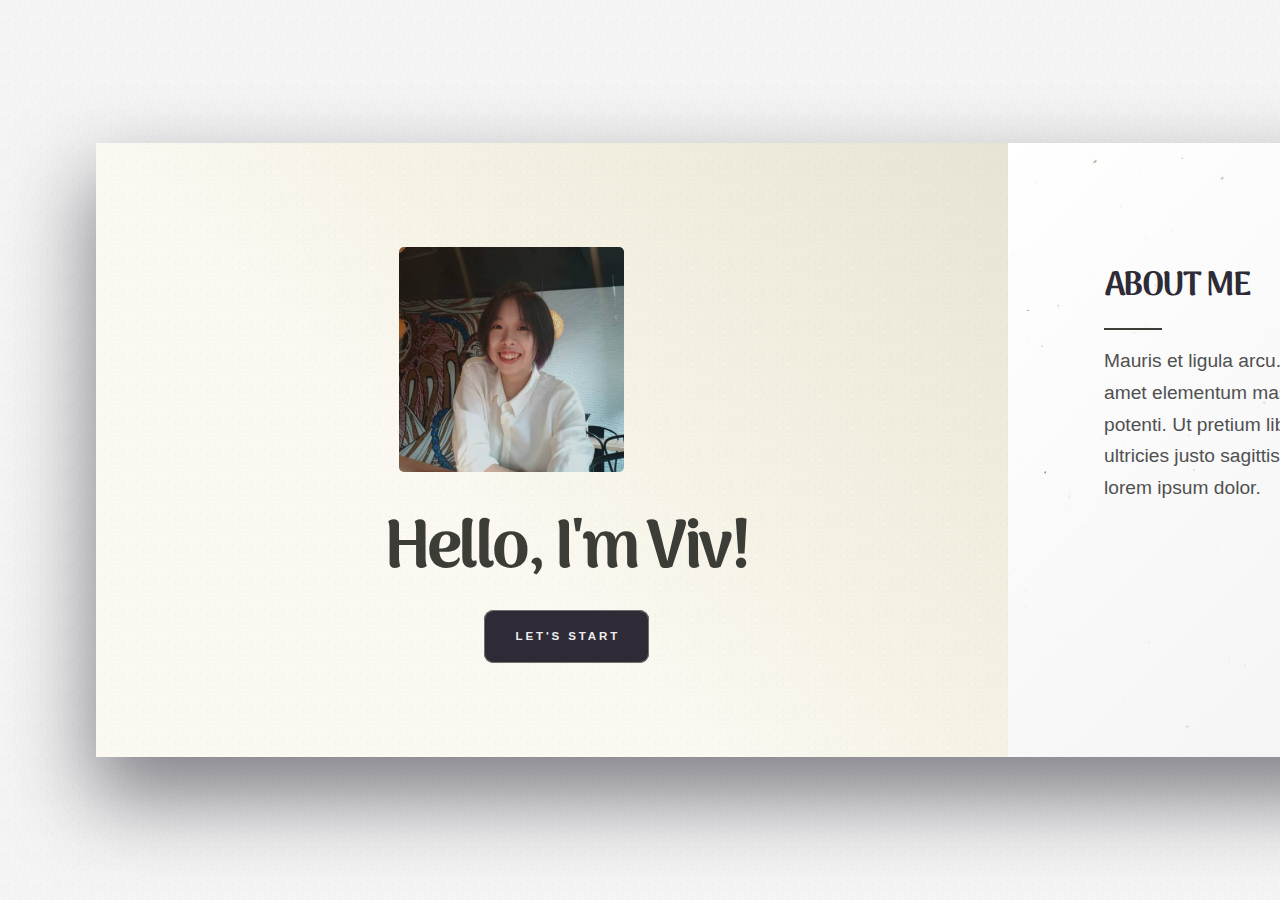
<file: index.html>
<html>
	<head>
		<title>Portfolio</title>
		<meta charset="utf-8" />
		<meta name="viewport" content="width=device-width, initial-scale=1, user-scalable=no" />
		<!--Google Font-->
		<link rel="preconnect" href="https://fonts.googleapis.com">
		<link rel="preconnect" href="https://fonts.gstatic.com" crossorigin>
		<link href="https://fonts.googleapis.com/css2?family=Arima:wght@100..700&display=swap" rel="stylesheet">
		<!--CSS-->
		<link rel="stylesheet" href="assets/css/main.css" />
		<noscript><link rel="stylesheet" href="assets/css/noscript.css" /></noscript>
	</head>
	<body>
		<!--Preloader-->
		<div id="loader">
			<div class="circle"></div>
			<div class="circle"></div>
		</div>
		<!-- Page Wrapper -->
			<div id="page-wrapper">

				<!-- Wrapper -->
					<div id="wrapper">

						<!-- Panel (Banner) -->
							<section class="panel banner right">
								<div class="content color0 span-4-75">
									<div class="image-container">
										<img src="images/pic.jpg" alt="" class="home-img">
									</div>
									<h1 class="major">Hello, I'm Viv!</h1>
									<ul class="actions">
                                        <li><a href="#first" class="button">Let's Start</a></li>
									</ul>
								</div>
							</section>

						<!-- Panel (Spotlight) -->
							<section class="panel spotlight medium right" id="first">
								<div class="content span-10">
									<h2 class="major text-reveal text-shuffle">ABOUT ME</h2>
									<p class="text-reveal">Mauris et ligula arcu. Proin dapibus convallis accumsan. Lorem maximus hendrerit orci, sit amet elementum massa hendrerit sed. Donec et ullamcorper ligula. Suspendisse amet potenti. Ut pretium libero eleifend euismod sed tristique. Quisque dictum magna risus, id ultricies justo sagittis vitae. Sed id odio tempor, porttitor elit amet, gravida hendrerit fringilla lorem ipsum dolor.</p>
									<ul class="actions">
										<li>
											<a href="pdf/Internship Resume.pdf" target="_blank" class="button">
												View Resume
												<span class="icon fa-external-link">
													<span class="label">View</span>
												</span>
											</a>
										</li>
									</ul>
								</div>
								<div class="image" data-position="top left">
									<img src="images/sub_bg.jpg" alt="" />
								</div>
							</section>

						<!-- Panel -->
							<section class="panel color0">
								<div class="intro joined">
									<h2 class="major text-reveal text-shuffle">EDUCATION</h2>
									<p class="text-reveal">Sed vel nibh libero. Mauris et lorem pharetra massa lorem turpis congue pulvinar. Vivamus sed feugiat finibus. Duis amet bibendum amet sed. Duis mauris ex, dapibus sed ligula tempus volutpat magna etiam.</p>
								</div>
								<div class="inner">
									<ul class="grid-icons three connected">
										<li><span class="icon fa-code"><span class="label">Programming</span></span></li>
										<li><span class="icon fa-bar-chart"><span class="label">Visualisation</span></span></li>
										<li><span class="icon fa-database"><span class="label">Database</span></span></li>
										<li><span class="icon fa-html5"><span class="label">Front-end</span></span></li>
										<li><span class="icon fa-file-powerpoint-o"><span class="label">Microsoft</span></span></li>
										<li><span class="icon fa-cog"><span class="label">Config</span></span></li>
									</ul>
								</div>
							</section>

						<!-- Panel -->
							<section class="panel">
								<div class="intro color1">
									<h2 class="major text-reveal text-shuffle">SKILL</h2>
									<p class="text-reveal">Sed vel nibh libero. Mauris et lorem pharetra massa lorem turpis congue pulvinar. Vivamus sed feugiat finibus. Duis amet bibendum amet sed. Duis mauris ex, dapibus sed ligula tempus volutpat magna etiam.</p>
								</div>
							</section>

						<!-- Panel -->
							<section class="panel color0">
								<div class="intro">
									<h2 class="major text-reveal text-shuffle">GET IN TOUCH</h2>
									<p class="text-reveal">Sed vel nibh libero. Mauris et lorem pharetra massa lorem turpis congue pulvinar. Vivamus sed feugiat finibus. Duis amet bibendum amet sed. Duis mauris ex, dapibus sed ligula tempus volutpat magna etiam.</p>
                                    <ul class="icons text-reveal">
                                        <li><a href="https://wa.me/+601157552633?" class="icon fa-whatsapp"><span class="label">Whatsapp</span></a></li>
                                        <li><a href="mailto:syeo0036@student.moansh.edu" class="icon fa-envelope-o"><span class="label">Medium</span></a></li>
                                        <!--<li><a href="#" class="icon fa-facebook"><span class="label">Facebook</span></a></li>
                                        <li><a href="#" class="icon fa-instagram"><span class="label">Instagram</span></a></li>-->
                                        <li><a href="https://github.com/ImJelly02?tab=repositories" class="icon fa-github"><span class="label">GitHub</span></a></li>
                                    </ul>
								</div>
							</section>

						<!-- Copyright -->
							<div class="copyright">&copy; Portfolio. Design: <a href="https://html5up.net">HTML5 UP</a>.</div>
					</div>
			</div>
		<!-- Scripts -->
			<script src="assets/js/jquery.min.js"></script>
			<script src="assets/js/skel.min.js"></script>
			<script src="assets/js/main.js"></script>
			<script src="assets/js/pre.loader.js"></script>
			<script src="assets/js/animation.text.js"></script>

	</body>
</html>
</file>
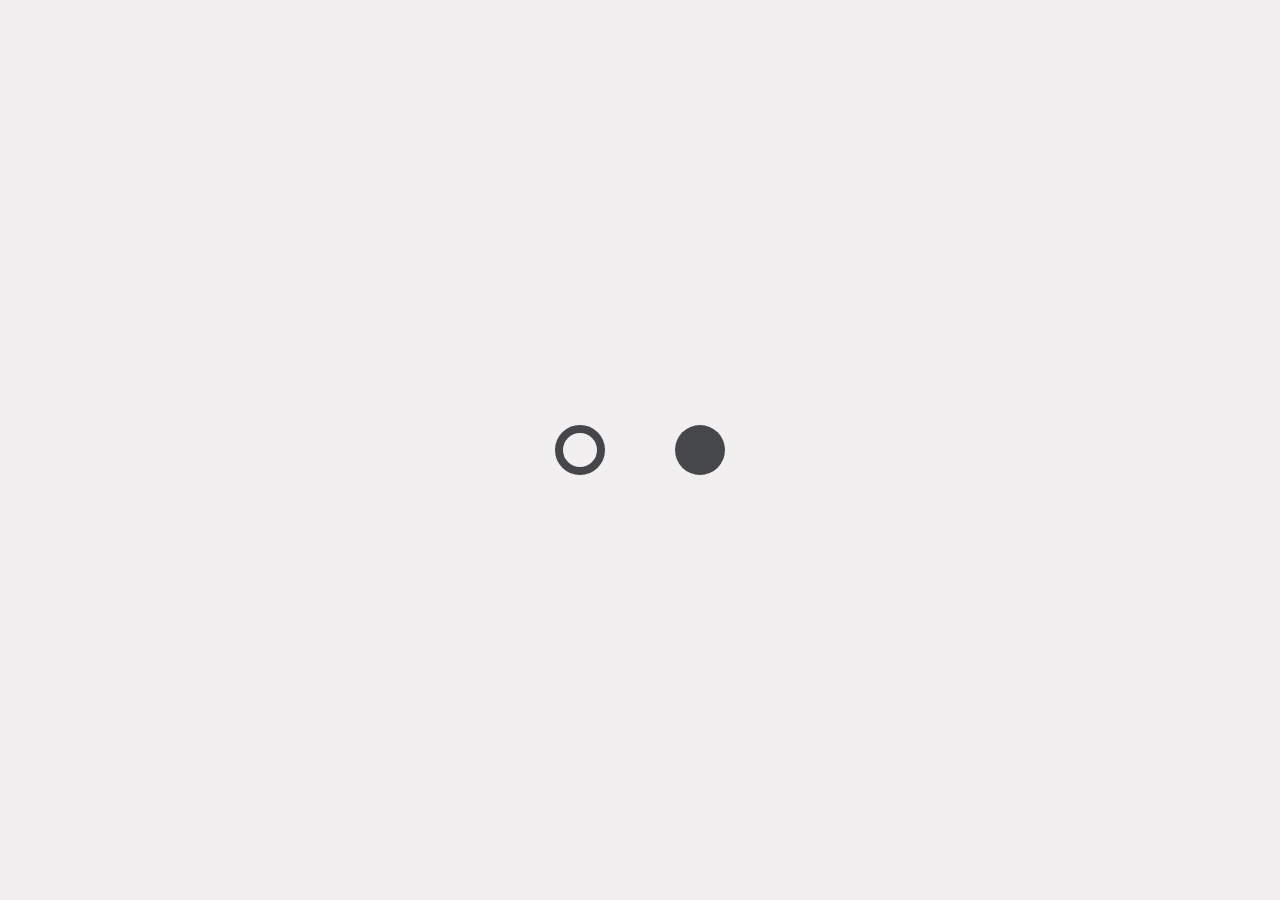
<file: test.html>
<!DOCTYPE html>
<html lang="en">
    <head>
        <title>Loading Animation</title>
        <link rel="stylesheet" href="assets/css/loader.css" />
    </head>
    <body>
        <div></div>
        <div></div>
    </body>
</html>
</file>
<file: assets/css/noscript.css>
/*
	Ethereal by HTML5 UP
	html5up.net | @ajlkn
	Free for personal and commercial use under the CCA 3.0 license (html5up.net/license)
*/

/* Page */
body {
	overflow-x: scroll;
}
</file>
<file: assets/css/loader.css>
body{
    background-color: #F1EFEF;
    padding: 0;
    margin:0;
}

div:nth-child(1){
    height: 50px;
    width: 50px;
    box-sizing: border-box;
    border: 8px solid #45474B;
    position: absolute;
    margin: auto;
    top:0;
    bottom: 0;
    right: 0;
    left: -120px;
    border-radius: 50%;
    background-color: #F1EFEF;
    animation: move1 1.5s infinite;
}
@keyframes move1 {
    50%{
        left: 120px;
        z-index: 0;

    }
    51%{
        z-index: 2
    }
    100%{
        left: -120px;
        z-index: 2;
    }
}
div:nth-child(2){
    height: 50px;
    width: 50px;
    background-color: #45474B;
    position: absolute;
    margin: auto;
    bottom: 0;
    top: 0;
    left: 120px;
    right: 0;
    border-radius: 50%;
    animation: move2 1.5s infinite;
}
@keyframes move2 {
    50%{
        left: -120px;
    }
    100%{
        left: 120px;
    }
}
</file>
<file: assets/css/main.css>
@import url(font-awesome.min.css);
@import url("https://fonts.googleapis.com/css?family=Source+Sans+Pro:300,400,300i,400i");

/* Reset */
	html, body, div, span, applet, object, iframe, h1, h2, h3, h4, h5, h6, p, blockquote, pre, a, abbr, acronym, address, big, cite, code, del, dfn, em, img, ins, kbd, q, s, samp, small, strike, strong, sub, sup, tt, var, b, u, i, center, dl, dt, dd, ol, ul, li, fieldset, form, label, legend, table, caption, tbody, tfoot, thead, tr, th, td, article, aside, canvas, details, embed, figure, figcaption, footer, header, hgroup, menu, nav, output, ruby, section, summary, time, mark, audio, video {
		margin: 0;
		padding: 0;
		border: 0;
		font-size: 100%;
		font: inherit;
		vertical-align: baseline;
	}

	article, aside, details, figcaption, figure, footer, header, hgroup, menu, nav, section {
		display: block;
	}

	body {
		line-height: 1;
	}

	ol, ul {
		list-style: none;
	}

	blockquote, q {
		quotes: none;
	}

	blockquote:before, blockquote:after, q:before, q:after {
		content: '';
		content: none;
	}

	table {
		border-collapse: collapse;
		border-spacing: 0;
	}

	body {
		-webkit-text-size-adjust: none;
	}

/* Box Model */

	*, *:before, *:after {
		-moz-box-sizing: border-box;
		-webkit-box-sizing: border-box;
		box-sizing: border-box;
	}

/* Page */
	/*Page Rotation*/
	@-moz-keyframes load-spinner {
		0% {
			-moz-transform: rotate(0deg);
			-webkit-transform: rotate(0deg);
			-ms-transform: rotate(0deg);
			transform: rotate(0deg);
		}

		100% {
			-moz-transform: rotate(360deg);
			-webkit-transform: rotate(360deg);
			-ms-transform: rotate(360deg);
			transform: rotate(360deg);
		}
	}

	@-webkit-keyframes load-spinner {
		0% {
			-moz-transform: rotate(0deg);
			-webkit-transform: rotate(0deg);
			-ms-transform: rotate(0deg);
			transform: rotate(0deg);
		}

		100% {
			-moz-transform: rotate(360deg);
			-webkit-transform: rotate(360deg);
			-ms-transform: rotate(360deg);
			transform: rotate(360deg);
		}
	}

	@-ms-keyframes load-spinner {
		0% {
			-moz-transform: rotate(0deg);
			-webkit-transform: rotate(0deg);
			-ms-transform: rotate(0deg);
			transform: rotate(0deg);
		}

		100% {
			-moz-transform: rotate(360deg);
			-webkit-transform: rotate(360deg);
			-ms-transform: rotate(360deg);
			transform: rotate(360deg);
		}
	}

	@keyframes load-spinner {
		0% {
			-moz-transform: rotate(0deg);
			-webkit-transform: rotate(0deg);
			-ms-transform: rotate(0deg);
			transform: rotate(0deg);
		}

		100% {
			-moz-transform: rotate(360deg);
			-webkit-transform: rotate(360deg);
			-ms-transform: rotate(360deg);
			transform: rotate(360deg);
		}
	}

	@-ms-viewport {
		width: device-width;
	}

	html {
		width: 100%;
		height: 100%;
	}

	body {
		display: -moz-flex;
		display: -webkit-flex;
		display: -ms-flex;
		display: flex;
		-moz-align-items: center;
		-webkit-align-items: center;
		-ms-align-items: center;
		align-items: center;
		-moz-justify-content: -moz-flex-start;
		-webkit-justify-content: -webkit-flex-start;
		-ms-justify-content: -ms-flex-start;
		justify-content: flex-start;
		-ms-overflow-style: scrollbar;
		width: 100%;
		height: 100%;
		min-height: 30rem;
		overflow: hidden;
	}

		body:before {
			-moz-animation: load-spinner 1s infinite linear;
			-webkit-animation: load-spinner 1s infinite linear;
			-ms-animation: load-spinner 1s infinite linear;
			animation: load-spinner 1s infinite linear;
			-moz-transition: opacity 0.25s ease;
			-webkit-transition: opacity 0.25s ease;
			-ms-transition: opacity 0.25s ease;
			transition: opacity 0.25s ease;
			-moz-transition-delay: 0s;
			-webkit-transition-delay: 0s;
			-ms-transition-delay: 0s;
			transition-delay: 0s;
			-moz-pointer-events: none;
			-webkit-pointer-events: none;
			-ms-pointer-events: none;
			pointer-events: none;
			content: '';
			display: block;
			position: absolute;
			top: 50%;
			left: 50%;
			width: 4rem;
			height: 4rem;
			margin: -2rem 0 0 -2rem;
			background-image: url("data:image/svg+xml;charset=utf8,%3Csvg xmlns='http://www.w3.org/2000/svg' xmlns:xlink='http://www.w3.org/1999/xlink' width='96px' height='96px' viewBox='0 0 96 96' zoomAndPan='disable'%3E%3Cstyle%3Ecircle %7Bfill: transparent%3B stroke: %232e2b37%3B stroke-width: 1.5px%3B %7D%3C/style%3E%3Cdefs%3E%3CclipPath id='corner'%3E%3Cpolygon points='0,0 48,0 48,48 96,48 96,96 0,96' /%3E%3C/clipPath%3E%3C/defs%3E%3Cg clip-path='url(%23corner)'%3E%3Ccircle cx='48' cy='48' r='32'/%3E%3C/g%3E%3C/svg%3E");
			background-position: center;
			background-repeat: no-repeat;
			background-size: 4rem;
			opacity: 0;
		}

		body:after {
			-moz-pointer-events: none;
			-webkit-pointer-events: none;
			-ms-pointer-events: none;
			pointer-events: none;
			content: '';
			display: block;
			position: fixed;
			top: 0;
			left: 0;
			width: 100%;
			height: 100%;
			z-index: -1;
			background-attachment: fixed;
			background-color: #F9F9F9;
			background-image: url("../../images/overlay.png");
			background-repeat: repeat, repeat-x;
			background-size: 128px 128px, cover;
		}

		body.is-loading *, body.is-loading *:before, body.is-loading *:after {
			-moz-animation: none !important;
			-webkit-animation: none !important;
			-ms-animation: none !important;
			animation: none !important;
			-moz-transition: none !important;
			-webkit-transition: none !important;
			-ms-transition: none !important;
			transition: none !important;
		}

		body.is-loading:before {
			-moz-transition: opacity 1s ease;
			-webkit-transition: opacity 1s ease;
			-ms-transition: opacity 1s ease;
			transition: opacity 1s ease;
			-moz-transition-delay: 0.75s;
			-webkit-transition-delay: 0.75s;
			-ms-transition-delay: 0.75s;
			transition-delay: 0.75s;
			opacity: 0.25;
		}

	@media screen and (max-width: 736px) {

		html {
			height: auto;
		}

		body {
			height: auto;
			overflow-x: hidden;
			overflow-y: auto;
		}

	}

	@media screen and (max-width: 480px) {

		html, body {
			min-width: 320px;
		}

	}

	/* Typography */
	html {
		font-size: 18pt;
		font-size: 1vmax;
	}

		@media screen and (max-width: 1680px) {

			html {
				font-size: 12pt;
				font-size: 1.1vmax;
			}

		}

		@media screen and (max-width: 1280px) {

			html {
				font-size: 11pt;
				font-size: 1.5vmax;
			}

		}

	body, input, select, textarea {
		color: #505050;
		font-family: "Mukta", sans-serif;
		font-size: 1rem;
		font-weight: 300;
		line-height: 1.65;
	}

	a {
		-moz-transition: color 0.2s ease-in-out, border-bottom-color 0.2s ease-in-out;
		-webkit-transition: color 0.2s ease-in-out, border-bottom-color 0.2s ease-in-out;
		-ms-transition: color 0.2s ease-in-out, border-bottom-color 0.2s ease-in-out;
		transition: color 0.2s ease-in-out, border-bottom-color 0.2s ease-in-out;
		color: inherit;
		border-bottom: dotted 1px;
		text-decoration: none;
		display: inline-block; 
	}

		a:hover {
			border-bottom-color: transparent;
			color: #A5B68D;
			animation: animate 1.5s ease-in-out;
			border-bottom: dotted 2px;
		}

		@keyframes animate {
			0% {
				transform: scale(1);
			}
			50% {
				transform: scale(1.05);
			}
			100% {
				transform: scale(1);
			}
		}

	strong, b {
		color: rgba(255, 255, 255, 0.875);
		font-weight: 400;
	}

	em, i {
		font-style: italic;
	}

	p {
		margin: 0 0 1.5rem 0;
	}

		body.is-ie p {
			width: 100%;
		}

	h1, h2, h3, h4, h5, h6 {
		color: #3C3D37;
		font-family: "Arima", system-ui;
		font-weight: 700;
		line-height: 1.3;
		margin: 0 0 0.75rem 0;
		letter-spacing: -0.05em;
	}

		h1 a, h2 a, h3 a, h4 a, h5 a, h6 a {
			color: inherit;
			text-decoration: none;
		}

	h1.major, h2.major, h3.major {
		position: relative;
	}

		h2.major:after, h3.major:after {
			content: '';
			position: absolute;
			left: 0;
			width: 3rem;
			height: 0.1rem;
			background-color: #3C3D37;
		}

	h1 {
		font-size: 3.5rem;
		line-height: 1.2;
		align-self: center;
	}

		h1.major {
			margin: 0 0 1rem 0;
		}

			h1.major:after {
				bottom: -1.325rem;
			}

	h2 {
		font-size: 1.75rem;
		line-height: 1.2;
	}

		h2.major {
			margin: 0 0 1.9875rem 0;
		}

			h2.major:after {
				bottom: -1.2rem;
			}

	h3 {
		font-size: 1.325rem;
	}

		h3.major {
			margin: 0 0 1.875rem 0;
		}

			h3.major:after {
				bottom: -0.75rem;
			}

	h4 {
		font-size: 1rem;
	}

	h5 {
		font-size: 0.9rem;
	}

	h6 {
		font-size: 0.7rem;
	}

	sub {
		font-size: 0.8rem;
		position: relative;
		top: 0.5rem;
	}

	sup {
		font-size: 0.8rem;
		position: relative;
		top: -0.5rem;
	}

	blockquote {
		border-left: solid 0.25rem #686D76;
		font-style: italic;
		margin: 0 0 1.5rem 0;
		padding: 0.375rem 0 0.375rem 1.5rem;
	}

	code {
		background: #3C3D37;
		border-radius: 0.25rem;
		font-family: "Courier New", monospace;
		font-size: 0.8rem;
		margin: 0 0.25rem;
		padding: 0.25rem 0.65rem;
	}

	pre {
		-webkit-overflow-scrolling: touch;
		font-family: "Courier New", monospace;
		font-size: 0.8rem;
		margin: 0 0 1.5rem 0;
		white-space: pre-wrap;
	}

		pre code {
			display: block;
			line-height: 1.625;
			padding: 1rem 1.5rem;
			overflow-x: auto;
			margin: 0;
		}

	hr {
		border: 0;
		border-bottom: solid 2px #686D76;
		margin: 1.875rem 0;
	}

	.align-left {
		text-align: left;
	}

	.align-center {
		text-align: center;
	}

	.align-right {
		text-align: right;
	}

	@media screen and (max-width: 736px) {

		html {
			font-size: 12pt;
		}

		h1 {
			font-size: 2.25rem;
			line-height: 1.2;
		}

			h1.major {
				margin: 0 0 2.625rem 0;
			}

				h1.major:after {
					bottom: -1.325rem;
				}

		h2 {
			font-size: 1.5rem;
			line-height: 1.2;
		}

			h2.major {
				margin: 0 0 1.9875rem 0;
			}

				h2.major:after {
					bottom: -1.2rem;
				}

		h3 {
			font-size: 1rem;
		}

			h3.major {
				margin: 0 0 1.875rem 0;
			}

				h3.major:after {
					bottom: -0.75rem;
				}

		h4 {
			font-size: 1rem;
		}

		h5 {
			font-size: 0.9rem;
		}

		h6 {
			font-size: 0.7rem;
		}

		h1 br, h2 br, h3 br, h4 br, h5 br, h6 br {
			display: none;
		}

	}

	@media screen and (max-width: 360px) {

		html {
			font-size: 11pt;
		}

	}

	/* Icon */
	.icon {
		text-decoration: none;
		position: relative;
		border-bottom: none;
	}

		.icon:before {
			-moz-osx-font-smoothing: grayscale;
			-webkit-font-smoothing: antialiased;
			font-family: FontAwesome;
			font-style: normal;
			font-weight: normal;
			text-transform: none !important;
		}

		.icon:hover {
			animation: animate 1.5s ease-in-out infinite;
			color: #A5B68D;
		}

		@keyframes animate {
			0% {
				transform: scale(1);
			}
			50% {
				transform: scale(1.05);
			}
			100% {
				transform: scale(1);
			}
		}

		.icon > .label {
			display: none;
		}


	/* Image */
	.image {
		display: inline-block;
		position: relative;
		border: 0;
	}
	.image-container {
		display: flex;
		position: relative;
		justify-content: center;
		align-items: center;
		width: 100%; 
		max-width: 600px; 
		height: auto; 
		overflow: hidden;
		background-color: none;
		padding: 0 0 2rem 2rem;
	}
	.home-img {
		display: flex;
		position: relative;
		flex: 0 0 40%;
		width: auto;
		height: auto; 
		max-height: 600px; 
		overflow: hidden; 
		object-fit: contain; 
		border-radius: 5px;
	}

	/* List */
	ol {
		list-style: decimal;
		margin: 0 0 1.5rem 0;
		padding-left: 1.25rem;
	}

		ol li {
			padding-left: 0.25rem;
		}

	ul {
		list-style: disc;
		margin: 0 0 1.5rem 0;
		padding-left: 1rem;
	}

		ul li {
			padding-left: 0.5rem;
		}

		ul.alt {
			list-style: none;
			padding-left: 0;
		}

			ul.alt li {
				border-top: solid 1px #B4B4B8;
				padding: 0.5rem 0;
			}

				ul.alt li:first-child {
					border-top: 0;
					padding-top: 0;
				}

		ul.icons {
			cursor: default;
			list-style: none;
			padding-left: 0;
		}

			ul.icons li {
				display: inline-block;
				padding: 0 1rem 0 0;
			}

				ul.icons li:last-child {
					padding-right: 0;
				}

				ul.icons li .icon:before {
					font-size: 1.25em;
				}

		ul.actions {
			cursor: default;
			list-style: none;
			padding-left: 0;
			padding-bottom: 1rem;
			align-self: center;
		}

			ul.actions li {
				display: inline-block;
				padding: 0 0.75rem 0 0;
				vertical-align: middle;
			}

				ul.actions li:last-child {
					padding-right: 0;
				}

			ul.actions.small li {
				padding: 0 0.375rem 0 0;
			}

			ul.actions.vertical li {
				display: block;
				padding: 0.75rem 0 0 0;
			}

				ul.actions.vertical li:first-child {
					padding-top: 0;
				}

				ul.actions.vertical li > * {
					margin-bottom: 0;
				}

			ul.actions.vertical.small li {
				padding: 0.375rem 0 0 0;
			}

				ul.actions.vertical.small li:first-child {
					padding-top: 0;
				}

			ul.actions.fit {
				display: table;
				margin-left: -0.75rem;
				padding: 0;
				table-layout: fixed;
				width: calc(100% + 0.75rem);
			}

				ul.actions.fit li {
					display: table-cell;
					padding: 0 0 0 0.75rem;
				}

					ul.actions.fit li > * {
						margin-bottom: 0;
					}

				ul.actions.fit.small {
					margin-left: -0.375rem;
					width: calc(100% + 0.375rem);
				}

					ul.actions.fit.small li {
						padding: 0 0 0 0.375rem;
					}

		ul.grid-icons {
			display: -moz-flex;
			display: -webkit-flex;
			display: -ms-flex;
			display: flex;
			-moz-flex-wrap: wrap;
			-webkit-flex-wrap: wrap;
			-ms-flex-wrap: wrap;
			flex-wrap: wrap;
			-moz-justify-content: center;
			-webkit-justify-content: center;
			-ms-justify-content: center;
			justify-content: center;
			list-style: none;
			margin: 0 0 1.5rem 0;
			padding-left: 0;
		}

			ul.grid-icons .icon {
				display: block;
				position: relative;
				width: 100%;
				text-align: center;
			}

				ul.grid-icons .icon:before {
					display: block;
					width: 6rem;
					height: 6rem;
					line-height: 6rem;
					border-radius: 6rem;
					box-shadow: inset 0 0 0 2px #373A40;
					font-size: 2.5rem;
					margin: 0 auto;
					text-align: center;
				}

				ul.grid-icons .icon:hover:before{
					box-shadow: inset 0 0 10px #A5B68D;
				}

					body.is-ie ul.grid-icons .icon:before {
						line-height: 2.375;
					}

			ul.grid-icons > li {
				-moz-flex-grow: 0;
				-webkit-flex-grow: 0;
				-ms-flex-grow: 0;
				flex-grow: 0;
				-moz-flex-shrink: 0;
				-webkit-flex-shrink: 0;
				-ms-flex-shrink: 0;
				flex-shrink: 0;
				position: relative;
				margin: 1.5rem 0 0 1.5rem;
				padding-left: 0;
			}

			ul.grid-icons.connected > li:before {
				content: '';
				display: block;
				position: absolute;
				width: 1.5rem;
				height: 2px;
				top: 50%;
				left: -1.5rem;
				background-color: #686D76;
			}

			ul.grid-icons.connected > li:after {
				content: '';
				display: block;
				position: absolute;
				width: 2px;
				height: 1.5rem;
				top: -1.5rem;
				left: 50%;
				background-color: #686D76;
			}

			ul.grid-icons.two {
				width: 14rem;
			}

				ul.grid-icons.two > li:nth-child(-n + 2) {
					margin-top: 0;
				}

					ul.grid-icons.two > li:nth-child(-n + 2):after {
						display: none;
					}

				ul.grid-icons.two > li:nth-child(2n - 1) {
					margin-left: 0;
				}

					ul.grid-icons.two > li:nth-child(2n - 1):before {
						display: none;
					}

			ul.grid-icons.three {
				width: 21.5rem;
			}

				ul.grid-icons.three > li:nth-child(-n + 3) {
					margin-top: 0;
				}

					ul.grid-icons.three > li:nth-child(-n + 3):after {
						display: none;
					}

				ul.grid-icons.three > li:nth-child(3n - 2) {
					margin-left: 0;
				}

					ul.grid-icons.three > li:nth-child(3n - 2):before {
						display: none;
					}

			ul.grid-icons.four {
				width: 29rem;
			}

				ul.grid-icons.four > li:nth-child(-n + 4) {
					margin-top: 0;
				}

					ul.grid-icons.four > li:nth-child(-n + 4):after {
						display: none;
					}

				ul.grid-icons.four > li:nth-child(4n - 3) {
					margin-left: 0;
				}

					ul.grid-icons.four > li:nth-child(4n - 3):before {
						display: none;
					}

	dl {
		margin: 0 0 1.5rem 0;
	}

		dl dt {
			display: block;
			font-weight: 400;
			margin: 0 0 0.75rem 0;
		}

		dl dd {
			margin-left: 1.5rem;
		}

	@media screen and (max-width: 736px) {

		ul.grid-icons {
			-moz-justify-content: -moz-flex-start;
			-webkit-justify-content: -webkit-flex-start;
			-ms-justify-content: -ms-flex-start;
			justify-content: flex-start;
			width: 100% !important;
			margin: -1rem 0 1.5rem -1rem;
		}

			ul.grid-icons .icon:before {
				width: 4.5rem;
				height: 4.5rem;
				line-height: 4.5rem;
				font-size: 1.75rem;
			}

			ul.grid-icons > li {
				margin: 1rem 0 0 1rem !important;
			}

				ul.grid-icons > li:before {
					display: none !important;
				}

				ul.grid-icons > li:after {
					display: none !important;
				}

	}

/* Button */
	input[type="submit"],
	input[type="reset"],
	input[type="button"],
	button,
	.button {
		-moz-appearance: none;
		-webkit-appearance: none;
		-ms-appearance: none;
		appearance: none;
		-moz-transition: background-color 0.2s ease-in-out, box-shadow 0.2s ease-in-out, color 0.2s ease-in-out, font-size 0.2s ease-in-out;
		-webkit-transition: background-color 0.2s ease-in-out, box-shadow 0.2s ease-in-out, color 0.2s ease-in-out, font-size 0.2s ease-in-out;
		-ms-transition: background-color 0.2s ease-in-out, box-shadow 0.2s ease-in-out, color 0.2s ease-in-out, font-size 0.2s ease-in-out;
		transition: background-color 0.2s ease-in-out, box-shadow 0.2s ease-in-out, color 0.2s ease-in-out, font-size 0.2s ease-in-out;
		background-color: #2e2b37;
		border: 0;
		border-radius: 0.50rem;
		box-shadow: inset 0 0 0 1px #707070;
		color: #EEEEEE !important;
		cursor: pointer;
		display: inline-block;
		font-family: Arial, Helvetica, sans-serif;
		font-size: 0.6rem;
		font-weight: 700;
		height: 2.75rem;
		letter-spacing: 0.15rem;
		line-height: 2.75rem;
		padding: 0 1.5rem 0 1.65rem;
		text-align: center;
		text-decoration: none;
		text-transform: uppercase;
		white-space: nowrap;
	}

		input[type="submit"]:hover,
		input[type="reset"]:hover,
		input[type="button"]:hover,
		button:hover,
		.button:hover {
			box-shadow: inset 0 0 0 2px #2e2b37;
			background: transparent;
			color: #2e2b37 !important;
			font-size: 0.7rem;
			font-style: italic;
			background-color: #A5B68D;
			transition: background-color 0.3s ease;
		}

		input[type="submit"]:active,
		input[type="reset"]:active,
		input[type="button"]:active,
		button:active,
		.button:active {
			background-color: rgba(255, 228, 180, 0.125);
		}

		input[type="submit"].fit,
		input[type="reset"].fit,
		input[type="button"].fit,
		button.fit,
		.button.fit {
			display: block;
			margin: 0 0 0.75rem 0;
			width: 100%;
		}

		input[type="submit"].small,
		input[type="reset"].small,
		input[type="button"].small,
		button.small,
		.button.small {
			font-size: 0.4rem;
			height: 1.875rem;
			line-height: 1.875rem;
			padding: 0 1.25rem 0 1.4rem;
		}

		input[type="submit"].large,
		input[type="reset"].large,
		input[type="button"].large,
		button.large,
		.button.large {
			font-size: 0.8rem;
			height: 3.3125rem;
			line-height: 3.3125rem;
			padding: 0 2rem 0 2.15rem;
		}

		input[type="submit"].special,
		input[type="reset"].special,
		input[type="button"].special,
		button.special,
		.button.special {
			background-color: white;
			box-shadow: none;
			color: #2e2b37 !important;
		}

			input[type="submit"].special.color1,
			input[type="reset"].special.color1,
			input[type="button"].special.color1,
			button.special.color1,
			.button.special.color1 {
				color: #726193 !important;
			}

			input[type="submit"].special.color4,
			input[type="reset"].special.color4,
			input[type="button"].special.color4,
			button.special.color4,
			.button.special.color4 {
				color: #353865 !important;
			}

			input[type="submit"].special:hover,
			input[type="reset"].special:hover,
			input[type="button"].special:hover,
			button.special:hover,
			.button.special:hover {
				background-color: #ffe4b4;
			}

			input[type="submit"].special:active,
			input[type="reset"].special:active,
			input[type="button"].special:active,
			button.special:active,
			.button.special:active {
				background-color: #fdd997;
			}

		input[type="submit"].disabled, input[type="submit"]:disabled,
		input[type="reset"].disabled,
		input[type="reset"]:disabled,
		input[type="button"].disabled,
		input[type="button"]:disabled,
		button.disabled,
		button:disabled,
		.button.disabled,
		.button:disabled {
			-moz-pointer-events: none;
			-webkit-pointer-events: none;
			-ms-pointer-events: none;
			pointer-events: none;
			cursor: default;
			opacity: 0.5;
		}

/* Panel */

	.panel {
		display: -moz-flex;
		display: -webkit-flex;
		display: -ms-flex;
		display: flex;
		-moz-flex-grow: 0;
		-webkit-flex-grow: 0;
		-ms-flex-grow: 0;
		flex-grow: 0;
		-moz-flex-shrink: 0;
		-webkit-flex-shrink: 0;
		-ms-flex-shrink: 0;
		flex-shrink: 0;
		-moz-justify-content: center;
		-webkit-justify-content: center;
		-ms-justify-content: center;
		justify-content: center;
		-moz-align-items: stretch;
		-webkit-align-items: stretch;
		-ms-align-items: stretch;
		align-items: stretch;
		height: 100%;
		overflow-x: hidden;
		overflow-y: auto;
	}
		/*1st and 4th panel colour changed*/
		.panel > * {
			position: relative;
			min-width: 10rem;
		}

			.panel > *.color0 {
				background-image: url("../../images/overlay.png"), linear-gradient(45deg, #FFFDF6 40%, #FAF6E9 60%, #ECE8D9);
				background-size: 128px 128px, auto;
			}

			.panel > *.color1 {
				background-image: url("../../images/overlay.png"), linear-gradient(145deg, #FFFFFF 20%, #F9F9F9 60%);
				background-size: 128px 128px, auto;
				background-color: #F6F5F2;
			}

		.panel > .intro {
			padding: 3.5rem 3.5rem 2rem 3.5rem ;
			display: -moz-flex;
			display: -webkit-flex;
			display: -ms-flex;
			display: flex;
			-moz-flex-grow: 0;
			-webkit-flex-grow: 0;
			-ms-flex-grow: 0;
			flex-grow: 0;
			-moz-flex-shrink: 0;
			-webkit-flex-shrink: 0;
			-ms-flex-shrink: 0;
			flex-shrink: 0;
			-moz-justify-content: center;
			-webkit-justify-content: center;
			-ms-justify-content: center;
			justify-content: center;
			-moz-align-items: -moz-flex-start;
			-webkit-align-items: -webkit-flex-start;
			-ms-align-items: -ms-flex-start;
			align-items: flex-start;
			-moz-flex-direction: column;
			-webkit-flex-direction: column;
			-ms-flex-direction: column;
			flex-direction: column;
			width: 22rem;
		}

			.panel > .intro.joined {
				width: 18.5rem;
				padding-right: 0;
			}

				.panel > .intro.joined + .inner {
					padding-left: 2.625rem;
				}

		.panel > .inner {
			padding: 3.5rem 3.5rem 2rem 3.5rem ;
			display: -moz-flex;
			display: -webkit-flex;
			display: -ms-flex;
			display: flex;
			-moz-flex-grow: 1;
			-webkit-flex-grow: 1;
			-ms-flex-grow: 1;
			flex-grow: 1;
			-moz-flex-shrink: 1;
			-webkit-flex-shrink: 1;
			-ms-flex-shrink: 1;
			flex-shrink: 1;
			-moz-justify-content: center;
			-webkit-justify-content: center;
			-ms-justify-content: center;
			justify-content: center;
			-moz-align-items: -moz-flex-start;
			-webkit-align-items: -webkit-flex-start;
			-ms-align-items: -ms-flex-start;
			align-items: flex-start;
			-moz-flex-direction: column;
			-webkit-flex-direction: column;
			-ms-flex-direction: column;
			flex-direction: column;
			position: relative;
			width: 100%;
		}

			.panel > .inner.columns {
				display: -moz-flex;
				display: -webkit-flex;
				display: -ms-flex;
				display: flex;
				-moz-justify-content: center;
				-webkit-justify-content: center;
				-ms-justify-content: center;
				justify-content: center;
				-moz-align-items: center;
				-webkit-align-items: center;
				-ms-align-items: center;
				align-items: center;
				-moz-flex-direction: row;
				-webkit-flex-direction: row;
				-ms-flex-direction: row;
				flex-direction: row;
			}

				.panel > .inner.columns > * {
					-moz-flex-grow: 0;
					-webkit-flex-grow: 0;
					-ms-flex-grow: 0;
					flex-grow: 0;
					-moz-flex-shrink: 0;
					-webkit-flex-shrink: 0;
					-ms-flex-shrink: 0;
					flex-shrink: 0;
					margin-left: 3.5rem;
				}

				.panel > .inner.columns > :first-child {
					margin-left: 0;
				}

				.panel > .inner.columns.divided > * {
					margin-left: 7rem;
				}

					.panel > .inner.columns.divided > *:before {
						content: '';
						position: absolute;
						top: 3.5rem;
						width: 2px;
						height: calc(100% - 7rem);
						margin-left: -3.5rem;
						background-color: rgba(255, 255, 255, 0.25);
					}

				.panel > .inner.columns.divided > :first-child {
					margin-left: 0;
				}

					.panel > .inner.columns.divided > :first-child:before {
						display: none;
					}

				.panel > .inner.columns.aligned {
					-moz-align-items: -moz-flex-start;
					-webkit-align-items: -webkit-flex-start;
					-ms-align-items: -ms-flex-start;
					align-items: flex-start;
				}

		.panel .span-0-25 {
			width: 2.5rem;
		}

		.panel .span-0-5 {
			width: 5rem;
		}

		.panel .span-0-75 {
			width: 7.5rem;
		}

		.panel .span-1 {
			width: 10rem;
		}

		.panel .span-1-25 {
			width: 12.5rem;
		}

		.panel .span-1-5 {
			width: 15rem;
		}

		.panel .span-1-75 {
			width: 17.5rem;
		}

		.panel .span-2 {
			width: 20rem;
		}

		.panel .span-2-25 {
			width: 22.5rem;
		}

		.panel .span-2-5 {
			width: 25rem;
		}

		.panel .span-2-75 {
			width: 27.5rem;
		}

		.panel .span-3 {
			width: 30rem;
		}

		.panel .span-3-25 {
			width: 32.5rem;
		}

		.panel .span-3-5 {
			width: 35rem;
		}

		.panel .span-3-75 {
			width: 37.5rem;
		}

		.panel .span-4 {
			width: 40rem;
		}

		.panel .span-4-25 {
			width: 42.5rem;
		}

		.panel .span-4-5 {
			width: 45rem;
		}

		.panel .span-4-75 {
			width: 47.5rem;
		}

		.panel .span-5 {
			width: 50rem;
		}

		.panel .span-5-25 {
			width: 52.5rem;
		}

		.panel .span-5-5 {
			width: 55rem;
		}

		.panel .span-5-75 {
			width: 57.5rem;
		}

		.panel .span-6 {
			width: 60rem;
		}

		.panel .span-6-25 {
			width: 62.5rem;
		}

		.panel .span-6-5 {
			width: 65rem;
		}

		.panel .span-6-75 {
			width: 67.5rem;
		}

		.panel .span-7 {
			width: 70rem;
		}

		.panel .span-7-25 {
			width: 72.5rem;
		}

		.panel .span-7-5 {
			width: 75rem;
		}

		.panel .span-7-75 {
			width: 77.5rem;
		}

		.panel .span-8 {
			width: 80rem;
		}

		.panel .span-8-25 {
			width: 82.5rem;
		}

		.panel .span-8-5 {
			width: 85rem;
		}

		.panel .span-8-75 {
			width: 87.5rem;
		}

		.panel .span-9 {
			width: 90rem;
		}

		.panel .span-9-25 {
			width: 92.5rem;
		}

		.panel .span-9-5 {
			width: 95rem;
		}

		.panel .span-9-75 {
			width: 97.5rem;
		}

		.panel .span-10 {
			width: 100rem;
		}

		.panel.small {
			width: 35rem;
		}

		.panel.medium {
			width: 50rem;
		}

		.panel.large {
			width: 65rem;
		}

		.panel.small .span-0-25, .panel.medium .span-0-25, .panel.large .span-0-25 {
			width: 2.5%;
		}

		.panel.small .span-0-5, .panel.medium .span-0-5, .panel.large .span-0-5 {
			width: 5%;
		}

		.panel.small .span-0-75, .panel.medium .span-0-75, .panel.large .span-0-75 {
			width: 7.5%;
		}

		.panel.small .span-1, .panel.medium .span-1, .panel.large .span-1 {
			width: 10%;
		}

		.panel.small .span-1-25, .panel.medium .span-1-25, .panel.large .span-1-25 {
			width: 12.5%;
		}

		.panel.small .span-1-5, .panel.medium .span-1-5, .panel.large .span-1-5 {
			width: 15%;
		}

		.panel.small .span-1-75, .panel.medium .span-1-75, .panel.large .span-1-75 {
			width: 17.5%;
		}

		.panel.small .span-2, .panel.medium .span-2, .panel.large .span-2 {
			width: 20%;
		}

		.panel.small .span-2-25, .panel.medium .span-2-25, .panel.large .span-2-25 {
			width: 22.5%;
		}

		.panel.small .span-2-5, .panel.medium .span-2-5, .panel.large .span-2-5 {
			width: 25%;
		}

		.panel.small .span-2-75, .panel.medium .span-2-75, .panel.large .span-2-75 {
			width: 27.5%;
		}

		.panel.small .span-3, .panel.medium .span-3, .panel.large .span-3 {
			width: 30%;
		}

		.panel.small .span-3-25, .panel.medium .span-3-25, .panel.large .span-3-25 {
			width: 32.5%;
		}

		.panel.small .span-3-5, .panel.medium .span-3-5, .panel.large .span-3-5 {
			width: 35%;
		}

		.panel.small .span-3-75, .panel.medium .span-3-75, .panel.large .span-3-75 {
			width: 37.5%;
		}

		.panel.small .span-4, .panel.medium .span-4, .panel.large .span-4 {
			width: 40%;
		}

		.panel.small .span-4-25, .panel.medium .span-4-25, .panel.large .span-4-25 {
			width: 42.5%;
		}

		.panel.small .span-4-5, .panel.medium .span-4-5, .panel.large .span-4-5 {
			width: 45%;
		}

		.panel.small .span-4-75, .panel.medium .span-4-75, .panel.large .span-4-75 {
			width: 47.5%;
		}

		.panel.small .span-5, .panel.medium .span-5, .panel.large .span-5 {
			width: 50%;
		}

		.panel.small .span-5-25, .panel.medium .span-5-25, .panel.large .span-5-25 {
			width: 52.5%;
		}

		.panel.small .span-5-5, .panel.medium .span-5-5, .panel.large .span-5-5 {
			width: 55%;
		}

		.panel.small .span-5-75, .panel.medium .span-5-75, .panel.large .span-5-75 {
			width: 57.5%;
		}

		.panel.small .span-6, .panel.medium .span-6, .panel.large .span-6 {
			width: 60%;
		}

		.panel.small .span-6-25, .panel.medium .span-6-25, .panel.large .span-6-25 {
			width: 62.5%;
		}

		.panel.small .span-6-5, .panel.medium .span-6-5, .panel.large .span-6-5 {
			width: 65%;
		}

		.panel.small .span-6-75, .panel.medium .span-6-75, .panel.large .span-6-75 {
			width: 67.5%;
		}

		.panel.small .span-7, .panel.medium .span-7, .panel.large .span-7 {
			width: 70%;
		}

		.panel.small .span-7-25, .panel.medium .span-7-25, .panel.large .span-7-25 {
			width: 72.5%;
		}

		.panel.small .span-7-5, .panel.medium .span-7-5, .panel.large .span-7-5 {
			width: 75%;
		}

		.panel.small .span-7-75, .panel.medium .span-7-75, .panel.large .span-7-75 {
			width: 77.5%;
		}

		.panel.small .span-8, .panel.medium .span-8, .panel.large .span-8 {
			width: 80%;
		}

		.panel.small .span-8-25, .panel.medium .span-8-25, .panel.large .span-8-25 {
			width: 82.5%;
		}

		.panel.small .span-8-5, .panel.medium .span-8-5, .panel.large .span-8-5 {
			width: 85%;
		}

		.panel.small .span-8-75, .panel.medium .span-8-75, .panel.large .span-8-75 {
			width: 87.5%;
		}

		.panel.small .span-9, .panel.medium .span-9, .panel.large .span-9 {
			width: 90%;
		}

		.panel.small .span-9-25, .panel.medium .span-9-25, .panel.large .span-9-25 {
			width: 92.5%;
		}

		.panel.small .span-9-5, .panel.medium .span-9-5, .panel.large .span-9-5 {
			width: 95%;
		}

		.panel.small .span-9-75, .panel.medium .span-9-75, .panel.large .span-9-75 {
			width: 97.5%;
		}

		.panel.small .span-10, .panel.medium .span-10, .panel.large .span-10 {
			width: 100%;
		}
		/*3rd and 5th panel colour changed*/
		.panel.color0 {
			background-image: url("../../images/overlay.png"), linear-gradient(45deg, #FFFDF6 40%, #FAF6E9 60%, #ECE8D9);
			background-size: 128px 128px, auto;
		}

		.panel.color1 {
			background-image: url("../../images/overlay.png"), linear-gradient(45deg, rgba(114, 97, 147, 0.25) 25%, rgba(227, 123, 124, 0.25) 50%, rgba(255, 228, 180, 0.25));
			background-size: 128px 128px, auto;
			background-color: #E7CCCC;
		}

	@media screen and (max-width: 736px) {

		.panel {
			-moz-flex-direction: column;
			-webkit-flex-direction: column;
			-ms-flex-direction: column;
			flex-direction: column;
			height: auto;
		}

			.panel > *.color1 {
				background-image: url("../../images/overlay.png"), linear-gradient(45deg, #FFFDF6 40%, #FAF6E9 60%, #ECE8D9);
				background-size: 128px 128px, auto;
				background-color: #BFCCB5;
			}

			.panel > *.color2 {
				background-image: url("../../images/overlay.png"), linear-gradient(135deg, rgba(114, 97, 147, 0.25) 25%, rgba(227, 123, 124, 0.25) 50%, rgba(255, 228, 180, 0.25));
				background-size: 128px 128px, auto;
				background-color: #7C96AB;
			}

			.panel > .intro {
				padding: 2.8875rem 1.75rem 1.3875rem 1.75rem ;
				width: 100% !important;
			}

				.panel > .intro.joined {
					padding-bottom: 0;
					padding-right: 1.75rem;
				}

					.panel > .intro.joined + .inner {
						padding-top: 0;
						padding-left: 1.75rem;
					}

			.panel > .inner {
				padding: 2.8875rem 1.75rem 1.3875rem 1.75rem ;
			}

				.panel > .inner.columns {
					-moz-flex-direction: column;
					-webkit-flex-direction: column;
					-ms-flex-direction: column;
					flex-direction: column;
				}

					.panel > .inner.columns > * {
						margin-left: 0;
						margin-top: 0;
					}

					.panel > .inner.columns > :first-child {
						margin-top: 0;
					}

					.panel > .inner.columns.divided > * {
						margin-left: 0;
						margin-top: 3.5rem;
					}

						.panel > .inner.columns.divided > *:before {
							content: '';
							position: absolute;
							top: auto;
							left: 1.75rem;
							width: calc(100% - 3.5rem);
							height: 2px;
							margin-left: 0;
							margin-top: -1.75rem;
						}

					.panel > .inner.columns.divided > :first-child {
						margin-top: 0;
					}

			.panel .span-0-25 {
				width: 100%;
			}

			.panel .span-0-5 {
				width: 100%;
			}

			.panel .span-0-75 {
				width: 100%;
			}

			.panel .span-1 {
				width: 100%;
			}

			.panel .span-1-25 {
				width: 100%;
			}

			.panel .span-1-5 {
				width: 100%;
			}

			.panel .span-1-75 {
				width: 100%;
			}

			.panel .span-2 {
				width: 100%;
			}

			.panel .span-2-25 {
				width: 100%;
			}

			.panel .span-2-5 {
				width: 100%;
			}

			.panel .span-2-75 {
				width: 100%;
			}

			.panel .span-3 {
				width: 100%;
			}

			.panel .span-3-25 {
				width: 100%;
			}

			.panel .span-3-5 {
				width: 100%;
			}

			.panel .span-3-75 {
				width: 100%;
			}

			.panel .span-4 {
				width: 100%;
			}

			.panel .span-4-25 {
				width: 100%;
			}

			.panel .span-4-5 {
				width: 100%;
			}

			.panel .span-4-75 {
				width: 100%;
			}

			.panel .span-5 {
				width: 100%;
			}

			.panel .span-5-25 {
				width: 100%;
			}

			.panel .span-5-5 {
				width: 100%;
			}

			.panel .span-5-75 {
				width: 100%;
			}

			.panel .span-6 {
				width: 100%;
			}

			.panel .span-6-25 {
				width: 100%;
			}

			.panel .span-6-5 {
				width: 100%;
			}

			.panel .span-6-75 {
				width: 100%;
			}

			.panel .span-7 {
				width: 100%;
			}

			.panel .span-7-25 {
				width: 100%;
			}

			.panel .span-7-5 {
				width: 100%;
			}

			.panel .span-7-75 {
				width: 100%;
			}

			.panel .span-8 {
				width: 100%;
			}

			.panel .span-8-25 {
				width: 100%;
			}

			.panel .span-8-5 {
				width: 100%;
			}

			.panel .span-8-75 {
				width: 100%;
			}

			.panel .span-9 {
				width: 100%;
			}

			.panel .span-9-25 {
				width: 100%;
			}

			.panel .span-9-5 {
				width: 100%;
			}

			.panel .span-9-75 {
				width: 100%;
			}

			.panel .span-10 {
				width: 100%;
			}

			.panel.small, .panel.medium, .panel.large {
				width: 100% !important;
			}

				.panel.small .span-0-25, .panel.medium .span-0-25, .panel.large .span-0-25 {
					width: 100%;
				}

				.panel.small .span-0-5, .panel.medium .span-0-5, .panel.large .span-0-5 {
					width: 100%;
				}

				.panel.small .span-0-75, .panel.medium .span-0-75, .panel.large .span-0-75 {
					width: 100%;
				}

				.panel.small .span-1, .panel.medium .span-1, .panel.large .span-1 {
					width: 100%;
				}

				.panel.small .span-1-25, .panel.medium .span-1-25, .panel.large .span-1-25 {
					width: 100%;
				}

				.panel.small .span-1-5, .panel.medium .span-1-5, .panel.large .span-1-5 {
					width: 100%;
				}

				.panel.small .span-1-75, .panel.medium .span-1-75, .panel.large .span-1-75 {
					width: 100%;
				}

				.panel.small .span-2, .panel.medium .span-2, .panel.large .span-2 {
					width: 100%;
				}

				.panel.small .span-2-25, .panel.medium .span-2-25, .panel.large .span-2-25 {
					width: 100%;
				}

				.panel.small .span-2-5, .panel.medium .span-2-5, .panel.large .span-2-5 {
					width: 100%;
				}

				.panel.small .span-2-75, .panel.medium .span-2-75, .panel.large .span-2-75 {
					width: 100%;
				}

				.panel.small .span-3, .panel.medium .span-3, .panel.large .span-3 {
					width: 100%;
				}

				.panel.small .span-3-25, .panel.medium .span-3-25, .panel.large .span-3-25 {
					width: 100%;
				}

				.panel.small .span-3-5, .panel.medium .span-3-5, .panel.large .span-3-5 {
					width: 100%;
				}

				.panel.small .span-3-75, .panel.medium .span-3-75, .panel.large .span-3-75 {
					width: 100%;
				}

				.panel.small .span-4, .panel.medium .span-4, .panel.large .span-4 {
					width: 100%;
				}

				.panel.small .span-4-25, .panel.medium .span-4-25, .panel.large .span-4-25 {
					width: 100%;
				}

				.panel.small .span-4-5, .panel.medium .span-4-5, .panel.large .span-4-5 {
					width: 100%;
				}

				.panel.small .span-4-75, .panel.medium .span-4-75, .panel.large .span-4-75 {
					width: 100%;
				}

				.panel.small .span-5, .panel.medium .span-5, .panel.large .span-5 {
					width: 100%;
				}

				.panel.small .span-5-25, .panel.medium .span-5-25, .panel.large .span-5-25 {
					width: 100%;
				}

				.panel.small .span-5-5, .panel.medium .span-5-5, .panel.large .span-5-5 {
					width: 100%;
				}

				.panel.small .span-5-75, .panel.medium .span-5-75, .panel.large .span-5-75 {
					width: 100%;
				}

				.panel.small .span-6, .panel.medium .span-6, .panel.large .span-6 {
					width: 100%;
				}

				.panel.small .span-6-25, .panel.medium .span-6-25, .panel.large .span-6-25 {
					width: 100%;
				}

				.panel.small .span-6-5, .panel.medium .span-6-5, .panel.large .span-6-5 {
					width: 100%;
				}

				.panel.small .span-6-75, .panel.medium .span-6-75, .panel.large .span-6-75 {
					width: 100%;
				}

				.panel.small .span-7, .panel.medium .span-7, .panel.large .span-7 {
					width: 100%;
				}

				.panel.small .span-7-25, .panel.medium .span-7-25, .panel.large .span-7-25 {
					width: 100%;
				}

				.panel.small .span-7-5, .panel.medium .span-7-5, .panel.large .span-7-5 {
					width: 100%;
				}

				.panel.small .span-7-75, .panel.medium .span-7-75, .panel.large .span-7-75 {
					width: 100%;
				}

				.panel.small .span-8, .panel.medium .span-8, .panel.large .span-8 {
					width: 100%;
				}

				.panel.small .span-8-25, .panel.medium .span-8-25, .panel.large .span-8-25 {
					width: 100%;
				}

				.panel.small .span-8-5, .panel.medium .span-8-5, .panel.large .span-8-5 {
					width: 100%;
				}

				.panel.small .span-8-75, .panel.medium .span-8-75, .panel.large .span-8-75 {
					width: 100%;
				}

				.panel.small .span-9, .panel.medium .span-9, .panel.large .span-9 {
					width: 100%;
				}

				.panel.small .span-9-25, .panel.medium .span-9-25, .panel.large .span-9-25 {
					width: 100%;
				}

				.panel.small .span-9-5, .panel.medium .span-9-5, .panel.large .span-9-5 {
					width: 100%;
				}

				.panel.small .span-9-75, .panel.medium .span-9-75, .panel.large .span-9-75 {
					width: 100%;
				}

				.panel.small .span-10, .panel.medium .span-10, .panel.large .span-10 {
					width: 100%;
				}

			.panel.color1 {
				background-image: url("../../images/overlay.png"), linear-gradient(45deg, #FFFDF6 40%, #FAF6E9 60%, #ECE8D9);
				background-size: 128px 128px, auto;
				background-color: #EAC7C7;
			}

			.panel.color2 {
				background-image: url("../../images/overlay.png"), linear-gradient(135deg,  #ECE8D9 25%, #FAF6E9 50%, #494949);
				background-size: 128px 128px, auto;
				background-color: #A0C3D2;
			}

	}

/* Panel (Banner) */
.panel.banner {
	-moz-align-items: stretch;
	-webkit-align-items: stretch;
	-ms-align-items: stretch;
	align-items: stretch;
}

	.panel.banner .content {
		padding: 3.5rem 3.5rem 2rem 5rem ;
		display: -moz-flex;
		display: -webkit-flex;
		display: -ms-flex;
		display: flex;
		-moz-flex-direction: column;
		-webkit-flex-direction: column;
		-ms-flex-direction: column;
		flex-direction: column;
		-moz-justify-content: center;
		-webkit-justify-content: center;
		-ms-justify-content: center;
		justify-content: center;
		-moz-flex-grow: 0;
		-webkit-flex-grow: 0;
		-ms-flex-grow: 0;
		flex-grow: 0;
		-moz-flex-shrink: 0;
		-webkit-flex-shrink: 0;
		-ms-flex-shrink: 0;
		flex-shrink: 0;
	}

		.panel.banner .content > .actions:last-child {
			margin-bottom: 0;
		}

	.panel.banner .image {
		-moz-flex-grow: 0;
		-webkit-flex-grow: 0;
		-ms-flex-grow: 0;
		flex-grow: 0;
		-moz-flex-shrink: 0;
		-webkit-flex-shrink: 0;
		-ms-flex-shrink: 0;
		flex-shrink: 0;
		position: relative;
	}

		.panel.banner .image img {
			-moz-object-fit: cover;
			-webkit-object-fit: cover;
			-ms-object-fit: cover;
			object-fit: cover;
			display: block;
			position: absolute;
			top: 0;
			left: 0;
			width: 100%;
			height: 100%;
		}

	.panel.banner.left {
		-moz-flex-direction: row;
		-webkit-flex-direction: row;
		-ms-flex-direction: row;
		flex-direction: row;
	}

	.panel.banner.right {
		-moz-flex-direction: row-reverse;
		-webkit-flex-direction: row-reverse;
		-ms-flex-direction: row-reverse;
		flex-direction: row-reverse;
	}

@media screen and (max-width: 736px) {

	.panel.banner .content {
		padding: 2.8875rem 1.75rem 1.3875rem 1.75rem ;
		-moz-flex-basis: 60%;
		-webkit-flex-basis: 60%;
		-ms-flex-basis: 60%;
		flex-basis: 60%;
	}

		.panel.banner .content > .actions:last-child {
			margin-bottom: 1.5rem;
		}

	.panel.banner .image {
		-moz-flex-basis: 40%;
		-webkit-flex-basis: 40%;
		-ms-flex-basis: 40%;
		flex-basis: 40%;
	}

}

@media screen and (max-width: 736px) and (orientation: portrait) {

	.panel.banner .content {
		-moz-flex-basis: auto;
		-webkit-flex-basis: auto;
		-ms-flex-basis: auto;
		flex-basis: auto;
	}

	.panel.banner .image {
		-moz-flex-basis: auto;
		-webkit-flex-basis: auto;
		-ms-flex-basis: auto;
		flex-basis: auto;
		height: 18rem;
	}

	.panel.banner.left {
		-moz-flex-direction: column;
		-webkit-flex-direction: column;
		-ms-flex-direction: column;
		flex-direction: column;
	}

	.panel.banner.right {
		-moz-flex-direction: column-reverse;
		-webkit-flex-direction: column-reverse;
		-ms-flex-direction: column-reverse;
		flex-direction: column-reverse;
	}

}

/* Panel (Spotlight) */

	.panel.spotlight {
		-moz-align-items: stretch;
		-webkit-align-items: stretch;
		-ms-align-items: stretch;
		align-items: stretch;
		position: relative;
	}

		.panel.spotlight > * {
			z-index: 1;
		}

		.panel.spotlight .content {
			display: -moz-flex;
			display: -webkit-flex;
			display: -ms-flex;
			display: flex;
			-moz-flex-direction: column;
			-webkit-flex-direction: column;
			-ms-flex-direction: column;
			flex-direction: column;
			-moz-justify-content: center;
			-webkit-justify-content: center;
			-ms-justify-content: center;
			justify-content: center;
			padding: 4.5rem 5rem 4.5rem 5rem ;
		}

		.panel.spotlight .image {
			position: absolute;
			top: 0;
			left: 0;
			width: 100%;
			height: 100%;
			z-index: 0;
		}

			.panel.spotlight .image img {
				-moz-object-fit: cover;
				-webkit-object-fit: cover;
				-ms-object-fit: cover;
				object-fit: cover;
				display: block;
				position: absolute;
				top: 0;
				left: 0;
				width: 100%;
				height: 100%;
			}

		.panel.spotlight.left {
			-moz-justify-content: -moz-flex-start;
			-webkit-justify-content: -webkit-flex-start;
			-ms-justify-content: -ms-flex-start;
			justify-content: flex-start;
		}

			.panel.spotlight.left .content {
				background-image: linear-gradient(-135deg, transparent 0%, #F4F4F4 60%);
			}

		.panel.spotlight.right {
			-moz-justify-content: -moz-flex-end;
			-webkit-justify-content: -webkit-flex-end;
			-ms-justify-content: -ms-flex-end;
			justify-content: flex-end;
		}

			.panel.spotlight.right .content {
				background-image: linear-gradient(135deg, transparent 0%, #F4F4F4 60%);
			}


	@media screen and (max-width: 736px) {

		.panel.spotlight .content {
			padding: 2.8875rem 1.75rem 1.3875rem 1.75rem ;
			-moz-flex-direction: column !important;
			-webkit-flex-direction: column !important;
			-ms-flex-direction: column !important;
			flex-direction: column !important;
			background-image: linear-gradient(0deg,transparent 0%, #F4F4F4 60%) !important;
			min-height: 25rem;
		}

	}

	@media screen and (max-width: 480px) {

		.panel.spotlight .content {
			min-height: 30rem;
		}

	}

/* Page Wrapper */

	#page-wrapper {
		display: -moz-flex;
		display: -webkit-flex;
		display: -ms-flex;
		display: flex;
		-moz-align-items: center;
		-webkit-align-items: center;
		-ms-align-items: center;
		align-items: center;
		-moz-justify-content: -moz-flex-start;
		-webkit-justify-content: -webkit-flex-start;
		-ms-justify-content: -ms-flex-start;
		justify-content: flex-start;
		-moz-flex-grow: 1;
		-webkit-flex-grow: 1;
		-ms-flex-grow: 1;
		flex-grow: 1;
		-moz-flex-shrink: 1;
		-webkit-flex-shrink: 1;
		-ms-flex-shrink: 1;
		flex-shrink: 1;
		height: 100%;
		padding: 5rem;
	}

		@media screen and (orientation: portrait) {

			#page-wrapper {
				padding-left: 0rem;
				padding-right: 0rem;
			}

		}

		@media screen and (min-aspect-ratio: 16 / 7) {

			#page-wrapper {
				padding: 6vh;
			}

		}

		@media screen and (min-aspect-ratio: 16 / 6) {

			#page-wrapper {
				padding: 0;
			}

		}

	@media screen and (max-width: 736px) {

		#page-wrapper {
			height: auto;
			padding: 1rem;
		}

	}

	@media screen and (max-width: 480px) {

		#page-wrapper {
			padding: 0;
		}

	}

/* Wrapper */

	#wrapper {
		display: -moz-flex;
		display: -webkit-flex;
		display: -ms-flex;
		display: flex;
		-moz-flex-direction: row;
		-webkit-flex-direction: row;
		-ms-flex-direction: row;
		flex-direction: row;
		-moz-transition: opacity 1s ease-out, -moz-transform 0.75s ease-out;
		-webkit-transition: opacity 1s ease-out, -webkit-transform 0.75s ease-out;
		-ms-transition: opacity 1s ease-out, -ms-transform 0.75s ease-out;
		transition: opacity 1s ease-out, transform 0.75s ease-out;
		-moz-transition-delay: 0.25s;
		-webkit-transition-delay: 0.25s;
		-ms-transition-delay: 0.25s;
		transition-delay: 0.25s;
		cursor: default;
		position: relative;
		height: 32rem;
		box-shadow: 0 2rem 4rem 0.25rem rgba(46, 43, 55, 0.575);
	}

		#wrapper > .scrollZone {
			position: fixed;
			width: 6rem;
			height: inherit;
			cursor: -moz-grab;
			cursor: -webkit-grab;
			cursor: -ms-grab;
			cursor: grab;
			z-index: 10100;
		}

			#wrapper > .scrollZone.left {
				left: 0;
			}

			#wrapper > .scrollZone.right {
				right: 0;
			}

		#wrapper > .copyright {
			position: absolute;
			bottom: -3rem;
			right: 0;
			font-size: 0.8rem;
			color: rgba(46, 43, 55, 0.375);
			margin-bottom: 0;
		}

			#wrapper > .copyright a:hover {
				color: inherit;
			}

		#wrapper.is-dragging {
			-moz-user-select: none;
			-webkit-user-select: none;
			-ms-user-select: none;
			user-select: none;
			cursor: -moz-grab;
			cursor: -webkit-grab;
			cursor: -ms-grab;
			cursor: grab;
		}

			#wrapper.is-dragging * {
				-moz-user-select: none;
				-webkit-user-select: none;
				-ms-user-select: none;
				user-select: none;
			}

			#wrapper.is-dragging *:not(a, .image) {
				cursor: -moz-grab;
				cursor: -webkit-grab;
				cursor: -ms-grab;
				cursor: grab;
			}

		#wrapper.is-dragged * {
			-moz-pointer-events: none;
			-webkit-pointer-events: none;
			-ms-pointer-events: none;
			pointer-events: none;
		}

		body.is-loading #wrapper {
			-moz-transform: translateX(2rem);
			-webkit-transform: translateX(2rem);
			-ms-transform: translateX(2rem);
			transform: translateX(2rem);
			opacity: 0;
		}

	@media screen and (max-width: 736px) {

		#wrapper {
			-moz-flex-direction: column;
			-webkit-flex-direction: column;
			-ms-flex-direction: column;
			flex-direction: column;
			height: auto;
			margin: 0 0 5rem 0;
			box-shadow: 0 0.25rem 1.5rem 0.25rem rgba(46, 43, 55, 0.5);
		}

			#wrapper > .scrollZone {
				display: none;
			}

			#wrapper > .copyright {
				display: block;
				width: 100%;
				text-align: center;
			}

			body.is-loading #wrapper {
				-moz-transform: translateY(1rem);
				-webkit-transform: translateY(1rem);
				-ms-transform: translateY(1rem);
				transform: translateY(1rem);
			}

	}

	@media screen and (max-width: 480px) {

		#wrapper {
			box-shadow: none;
		}

			body.is-loading #wrapper {
				-moz-transform: none;
				-webkit-transform: none;
				-ms-transform: none;
				transform: none;
			}

	}

/* Loader */
#loader {
    background-color: #F1EFEF;
    padding: 0;
    margin:0;
}

#loader .circle {
    height: 50px;
    width: 50px;
}

#loader .circle:nth-child(1) {
    box-sizing: border-box;
    border: 8px solid #45474B;
    position: absolute;
    margin: auto;
    top:0;
    bottom: 0;
    right: 0;
    left: -120px;
    border-radius: 50%;
    background-color: #F1EFEF;
    animation: move1 1.5s infinite !important; 
}

#loader .circle:nth-child(2) {
    background-color: #45474B;
    position: absolute;
    margin: auto;
    bottom: 0;
    top: 0;
    left: 120px;
    right: 0;
    border-radius: 50%;
    animation: move2 1.5s infinite !important;
}

/* Keyframes for move1 */
@keyframes move1 {
    50%{
        left: 120px;
        z-index: 0;
    }
    51%{
        z-index: 2;
    }
    100%{
        left: -120px;
        z-index: 2;
    }
}

/* Keyframes for move2 */
@keyframes move2 {
    50%{
        left: -120px;
    }
    100%{
        left: 120px;
    }
}

/* Media Queries for Responsive Loader */
@media screen and (max-width: 768px) {
    #loader .circle {
        height: 40px;
        width: 40px;
    }

    #loader .circle:nth-child(1) {
        border-width: 6px;
        left: -80px;
        animation: move1-small 1.5s infinite;
    }

    #loader .circle:nth-child(2) {
        left: 80px;
        animation: move2-small 1.5s infinite;
    }
}

@keyframes move1-small {
    50%{
        left: 80px;
        z-index: 0;
    }
    51%{
        z-index: 2;
    }
    100%{
        left: -80px;
        z-index: 2;
    }
}

@keyframes move2-small {
    50%{
        left: -80px;
    }
    100%{
        left: 80px;
    }
}

@media screen and (max-width: 480px) {
    #loader .circle {
        height: 30px;
        width: 30px;
    }

    #loader .circle:nth-child(1) {
        border-width: 4px;
        left: -60px;
        animation: move1-xs 1.5s infinite;
    }

    #loader .circle:nth-child(2) {
        left: 60px;
        animation: move2-xs 1.5s infinite;
    }
}

@keyframes move1-xs {
    50%{
        left: 60px;
        z-index: 0;
    }
    51%{
        z-index: 2;
    }
    100%{
        left: -60px;
        z-index: 2;
    }
}

@keyframes move2-xs {
    50%{
        left: -60px;
    }
    100%{
        left: 60px;
    }
}

/* Profile Image */
#panel .image {
	display: flex;
    justify-content: center;
    padding-left: 100px;
    align-items: left;
    width: 150px; /* Adjust size as needed */
    height: 150px;
    border-radius: 50%; 
    overflow: hidden;
    box-shadow: 0 0 30px rgba(0, 0, 0, 0.1); /* Subtle shadow */
}

#panel .image img {
    width: 100%;
    height: 100%; 
    object-fit: cover; 
}

#panel .image:hover {
    animation: animate 1.5s ease-in-out infinite;
}

@keyframes animate {
    0% {
        transform: scale(1);
    }
    50% {
        transform: scale(1.05);
    }
    100% {
        transform: scale(1);
    }
}

/* Shuffle Text Animation */
.text-shuffle {
    display: inline-block;
    font-weight: bold;
    color: #2e2b37;
    position: relative;
    transition: color 0.2s ease-in-out, transform 0.2s ease-in-out;
}

.text-shuffle:hover {
    color: #A5B68D; /* Change color on hover */
    transform: scale(1.05) !important;
}

/* Text Reveal Animation */
.text-reveal {
    display: inline-block;
    opacity: 0;
    transform: translateY(20px);
    transition: opacity 0.5s ease-in-out, transform 0.5s ease-in-out;
}

.text-reveal.visible {
    opacity: 1;
    transform: translateY(0);
}
</file>
